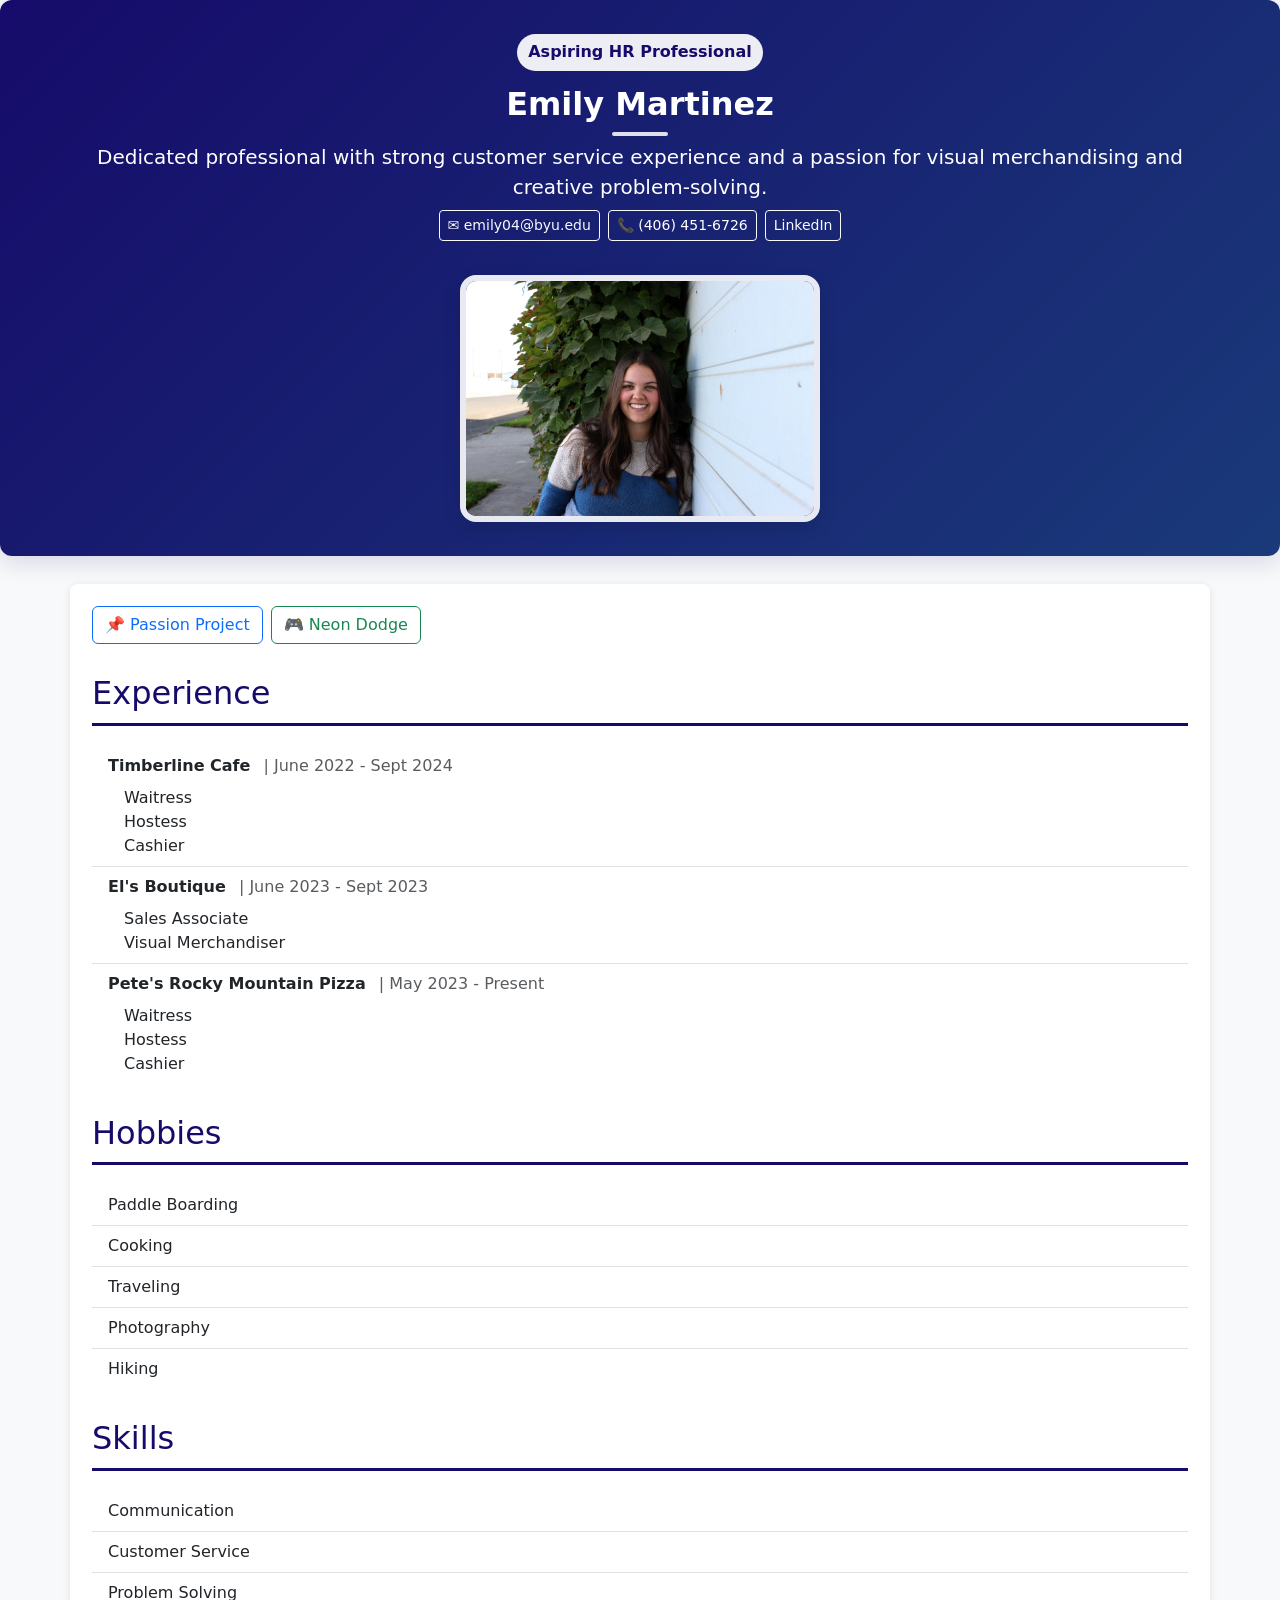
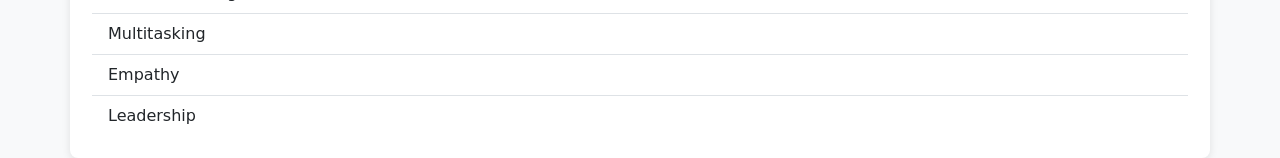
<file: index.Html>
<html>
    <head>
        <meta charset="UTF-8">
        <meta name="viewport" content="width=device-width, initial-scale=1.0">
        <title>Emily's Resume</title>
        <link href="https://cdn.jsdelivr.net/npm/bootstrap@5.3.0/dist/css/bootstrap.min.css" rel="stylesheet">
        <link rel="stylesheet" href="css/style.css">
    </head>
    <body>
        <div class="header-section">
            <div class="container">
                <span class="header-badge mb-2">Aspiring HR Professional</span>
                <h1>Emily Martinez</h1>
                <p class="lead text-white mb-2">Dedicated professional with strong customer service experience and a passion for visual merchandising and creative problem-solving.</p>
                <div class="d-flex justify-content-center flex-wrap gap-2 mb-3">
                    <a href="mailto:emily04@byu.edu" class="btn btn-outline-light btn-sm">✉️ emily04@byu.edu</a>
                    <span class="btn btn-outline-light btn-sm text-white">📞 (406) 451-6726</span>
                    <a href="https://www.linkedin.com/in/emily-martinez-b45a57395" class="btn btn-outline-light btn-sm" target="_blank" rel="noopener noreferrer">LinkedIn</a>
                </div>
                <img src="photos/EmilyHeadshot.jpeg" alt="Emily Martinez Headshot" width="360" height="240" />
            </div>
        </div>

        <div class="container content-box">
            <div class="mb-4 d-flex flex-wrap gap-2">
                <a href="css/Scratch.html" class="btn btn-outline-primary">📌 Passion Project</a>
                <a href="NeonDodge.html" class="btn btn-outline-success">🎮 Neon Dodge</a>
            </div>

            <h2 class="section-title" id="Experience">Experience</h2>
            <ul class="list-group list-group-flush">
                <li class="list-group-item">
                    <strong>Timberline Cafe</strong>
                    <span class="text-muted ms-2">| June 2022 - Sept 2024
                    </span>
                    <ul class="list-unstyled mt-2 ms-3">
                        <li>Waitress</li>
                        <li>Hostess</li>
                        <li>Cashier</li>
                    </ul>
                </li>
                <li class="list-group-item">
                    <strong>El's Boutique</strong>
                    <span class="text-muted ms-2">| June 2023 - Sept 2023</span>
                    <ul class="list-unstyled mt-2 ms-3">
                        <li>Sales Associate</li>
                        <li>Visual Merchandiser</li>
                    </ul>
                </li>
                <li class="list-group-item">
                    <strong>Pete's Rocky Mountain Pizza</strong>
                    <span class="text-muted ms-2">| May 2023 - Present</span>
                    <ul class="list-unstyled mt-2 ms-3">
                        <li>Waitress</li>
                        <li>Hostess</li>
                        <li>Cashier</li>
                    </ul>
                </li>
            </ul>

            <h2 class="section-title" id="Hobbies">Hobbies</h2>
            <ul class="list-group list-group-flush">
                <li class="list-group-item">Paddle Boarding</li>
                <li class="list-group-item">Cooking</li>
                <li class="list-group-item">Traveling</li>
                <li class="list-group-item">Photography</li>
                <li class="list-group-item">Hiking</li>
            </ul>

            <h2 class="section-title" id="Skills">Skills</h2>
            <ul class="list-group list-group-flush">
                <li class="list-group-item">Communication</li>
                <li class="list-group-item">Customer Service</li>
                <li class="list-group-item">Problem Solving</li>
                <li class="list-group-item">Multitasking</li>
                <li class="list-group-item">Empathy</li>
                <li class="list-group-item">Leadership</li>
            </ul>
        </div>
        <script src="https://cdn.jsdelivr.net/npm/bootstrap@5.3.0/dist/js/bootstrap.bundle.min.js"></script>

    </body>
   
</html>
</file>
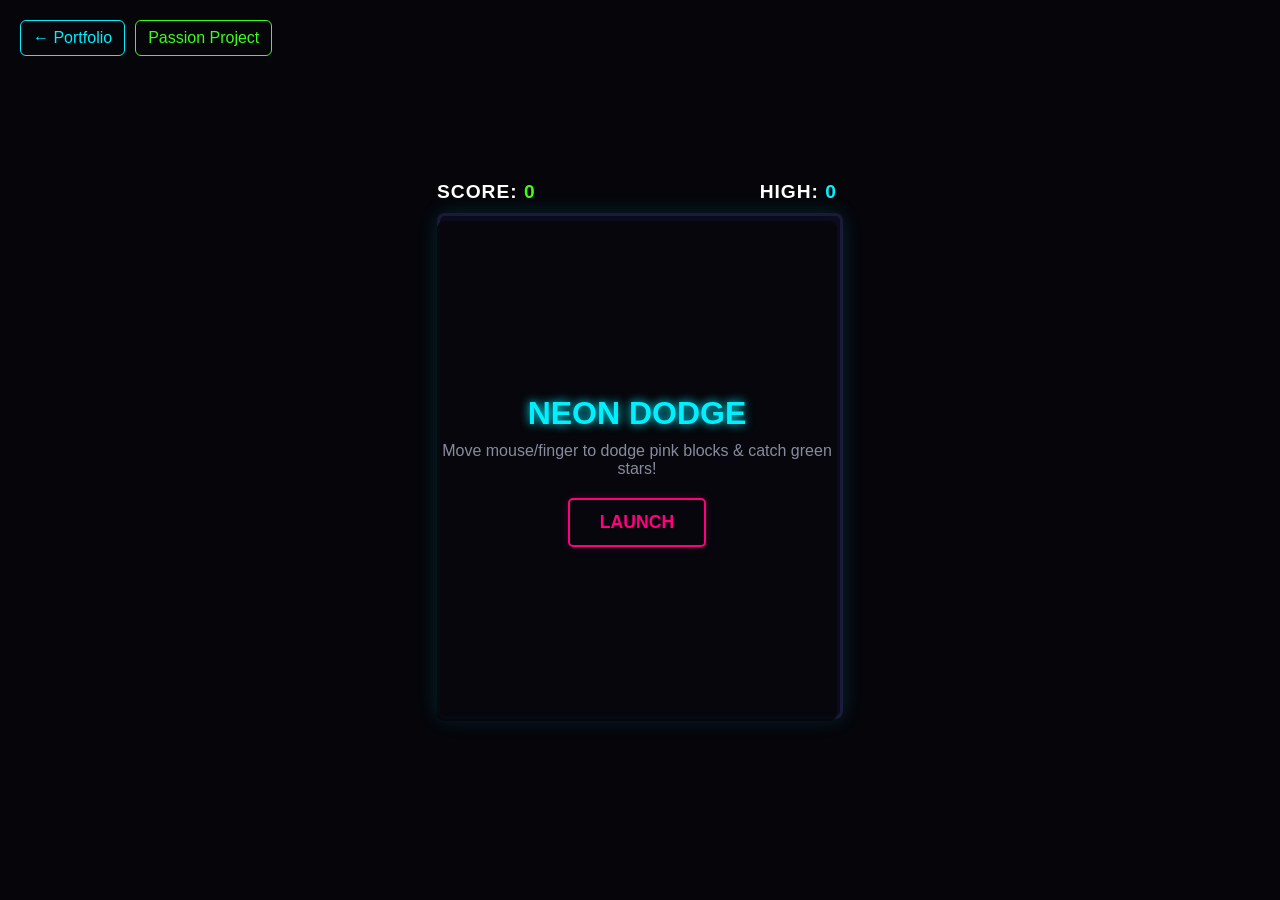
<file: NeonDodge.html>
<html lang="en">
<head>
    <meta charset="UTF-8">
    <meta name="viewport" content="width=device-width, initial-scale=1.0">
    <title>Retro Neon Dodge</title>
    <style>
        :root {
            --bg-color: #05050a;
            --neon-blue: #00f0ff;
            --neon-pink: #ff007f;
            --neon-green: #39ff14;
            --text-color: #ffffff;
        }

        body {
            margin: 0;
            padding: 0;
            background-color: var(--bg-color);
            color: var(--text-color);
            font-family: 'Segoe UI', Arial, sans-serif;
            display: flex;
            flex-direction: column;
            align-items: center;
            justify-content: center;
            min-height: 100vh;
            overflow: hidden;
        }

        .game-wrapper {
            text-align: center;
            position: relative;
        }

        .score-board {
            display: flex;
            justify-content: space-between;
            width: 400px;
            margin-bottom: 10px;
            font-weight: bold;
            font-size: 1.2rem;
            letter-spacing: 1px;
        }

        #score { color: var(--neon-green); }
        #high-score { color: var(--neon-blue); }

        canvas {
            border: 3px solid #1a1a3a;
            background-color: #0b0b1e;
            box-shadow: 0 0 20px rgba(0, 240, 255, 0.15);
            cursor: none; /* Hides mouse over the game */
            border-radius: 8px;
            display: block;
        }

        .screen-overlay {
            position: absolute;
            top: 40px;
            left: 0;
            width: 400px;
            height: 500px;
            display: flex;
            flex-direction: column;
            align-items: center;
            justify-content: center;
            background: rgba(5, 5, 10, 0.85);
            border-radius: 8px;
            box-sizing: border-box;
        }

        h1 {
            margin: 0 0 10px 0;
            font-size: 2rem;
            color: var(--neon-blue);
            text-shadow: 0 0 10px var(--neon-blue);
            text-transform: uppercase;
        }

        p {
            margin: 0 0 20px 0;
            color: #8a8a9e;
        }

        .start-btn {
            background: transparent;
            border: 2px solid var(--neon-pink);
            color: var(--neon-pink);
            padding: 12px 30px;
            font-size: 1.1rem;
            font-weight: bold;
            text-transform: uppercase;
            cursor: pointer;
            border-radius: 5px;
            box-shadow: 0 0 10px rgba(255, 0, 127, 0.2);
            transition: all 0.2s ease;
        }

        .start-btn:hover {
            background: var(--neon-pink);
            color: #000;
            box-shadow: 0 0 20px var(--neon-pink);
        }

        .hidden {
            display: none !important;
        }
    </style>
</head>
<body>

    <div class="nav-links" style="position:absolute; top:20px; left:20px; z-index:10; display:flex; gap:10px;">
        <a href="index.html" style="color:#00f0ff; text-decoration:none; border:1px solid #00f0ff; padding:8px 12px; border-radius:6px;">← Portfolio</a>
        <a href="css/Scratch.html" style="color:#39ff14; text-decoration:none; border:1px solid #39ff14; padding:8px 12px; border-radius:6px;">Passion Project</a>
    </div>

    <div class="game-wrapper">
        <div class="score-board">
            <div>SCORE: <span id="score">0</span></div>
            <div>HIGH: <span id="high-score">0</span></div>
        </div>

        <canvas id="gameCanvas" width="400" height="500"></canvas>

        <div id="start-screen" class="screen-overlay">
            <h1>Neon Dodge</h1>
            <p>Move mouse/finger to dodge pink blocks & catch green stars!</p>
            <button class="start-btn" onclick="startGame()">Launch</button>
        </div>

        <div id="gameover-screen" class="screen-overlay hidden">
            <h1 style="color: var(--neon-pink); text-shadow: 0 0 10px var(--neon-pink);">System Crash</h1>
            <p id="final-score-text">You scored 0 points</p>
            <button class="start-btn" onclick="startGame()">Restart</button>
        </div>
    </div>

    <script>
        const canvas = document.getElementById('gameCanvas');
        const ctx = canvas.getContext('2d');

        // Game configuration elements
        let score = 0;
        let highScore = 0;
        let gameActive = false;
        let obstacles = [];
        let stars = [];
        let spawnTimer = 0;

        // Player Attributes
        const player = {
            x: 200,
            y: 430,
            radius: 12,
            color: '#00f0ff'
        };

        // Track movement inputs
        canvas.addEventListener('mousemove', (e) => {
            const rect = canvas.getBoundingClientRect();
            // Center the player on the mouse X coordinate
            player.x = e.clientX - rect.left;
            
            // Constrain player to canvas bounds
            if (player.x < player.radius) player.x = player.radius;
            if (player.x > canvas.width - player.radius) player.x = canvas.width - player.radius;
        });

        // Touch support for mobile devices
        canvas.addEventListener('touchmove', (e) => {
            e.preventDefault();
            const rect = canvas.getBoundingClientRect();
            player.x = e.touches[0].clientX - rect.left;
            
            if (player.x < player.radius) player.x = player.radius;
            if (player.x > canvas.width - player.radius) player.x = canvas.width - player.radius;
        }, { passive: false });

        function startGame() {
            // Reset state variables
            score = 0;
            obstacles = [];
            stars = [];
            spawnTimer = 0;
            gameActive = true;

            document.getElementById('score').innerText = score;
            document.getElementById('start-screen').classList.add('hidden');
            document.getElementById('gameover-screen').classList.add('hidden');

            // Begin rendering engine loop
            requestAnimationFrame(updateGame);
        }

        function triggerGameOver() {
            gameActive = false;
            if (score > highScore) {
                highScore = score;
                document.getElementById('high-score').innerText = highScore;
            }
            document.getElementById('final-score-text').innerText = `You collected ${score} star cores!`;
            document.getElementById('gameover-screen').classList.remove('hidden');
        }

        function updateGame() {
            if (!gameActive) return;

            // Clear display
            ctx.clearRect(0, 0, canvas.width, canvas.height);

            // 1. Draw Player Ship
            ctx.beginPath();
            ctx.arc(player.x, player.y, player.radius, 0, Math.PI * 2);
            ctx.fillStyle = player.color;
            ctx.shadowBlur = 15;
            ctx.shadowColor = player.color;
            ctx.fill();
            ctx.closePath();

            // 2. Spawn Hazard / Reward Entities
            spawnTimer++;
            if (spawnTimer % 20 === 0) {
                // Determine speed multiplier based on score to scale difficulty dynamically
                let speedBoost = Math.min(score / 5, 6);

                if (Math.random() < 0.65) {
                    // Spawn dangerous pink obstacle box
                    obstacles.push({
                        x: Math.random() * (canvas.width - 20),
                        y: -20,
                        width: 20 + Math.random() * 15,
                        height: 20,
                        speed: 4 + Math.random() * 3 + speedBoost
                    });
                } else {
                    // Spawn helpful green target star
                    stars.push({
                        x: Math.random() * (canvas.width - 14) + 7,
                        y: -15,
                        radius: 7,
                        speed: 3 + Math.random() * 2 + speedBoost
                    });
                }
            }

            // 3. Update & Draw Hazards (Pink Boxes)
            for (let i = obstacles.length - 1; i >= 0; i--) {
                let obs = obstacles[i];
                obs.y += obs.speed;

                ctx.fillStyle = '#ff007f';
                ctx.shadowColor = '#ff007f';
                ctx.shadowBlur = 10;
                ctx.fillRect(obs.x, obs.y, obs.width, obs.height);

                // Collision Logic: Box vs Circle bounding check
                let closestX = Math.max(obs.x, Math.min(player.x, obs.x + obs.width));
                let closestY = Math.max(obs.y, Math.min(player.y, obs.y + obs.height));
                let distanceX = player.x - closestX;
                let distanceY = player.y - closestY;
                let distanceSquared = (distanceX * distanceX) + (distanceY * distanceY);

                if (distanceSquared < (player.radius * player.radius)) {
                    triggerGameOver();
                    return;
                }

                // Cleanup objects that go off screen
                if (obs.y > canvas.height) {
                    obstacles.splice(i, 1);
                }
            }

            // 4. Update & Draw Collection Targets (Green Stars)
            for (let i = stars.length - 1; i >= 0; i--) {
                let star = stars[i];
                star.y += star.speed;

                ctx.beginPath();
                ctx.arc(star.x, star.y, star.radius, 0, Math.PI * 2);
                ctx.fillStyle = '#39ff14';
                ctx.shadowColor = '#39ff14';
                ctx.shadowBlur = 12;
                ctx.fill();
                ctx.closePath();

                // Collision Logic: Circle vs Circle distance formula
                let distCheckX = player.x - star.x;
                let distCheckY = player.y - star.y;
                let distance = Math.sqrt(distCheckX * distCheckX + distCheckY * distCheckY);

                if (distance < player.radius + star.radius) {
                    score++;
                    document.getElementById('score').innerText = score;
                    stars.splice(i, 1);
                    continue;
                }

                if (star.y > canvas.height) {
                    stars.splice(i, 1);
                }
            }

            // Remove lighting bloom filters for subsequent frames optimization
            ctx.shadowBlur = 0;

            requestAnimationFrame(updateGame);
        }
    </script>
</body>
</html>
</file>
<file: css/style.css>
body {
    background-color: #f8f9fa;
    margin: 0;
    padding: 0;
}

.header-section {
    background: linear-gradient(135deg, #160b6a 0%, #1a3a7a 100%);
    color: white;
    padding: 34px 18px;
    text-align: center;
    margin-bottom: 28px;
    border-radius: 12px;
    box-shadow: 0 6px 24px rgba(22,11,106,0.15);
}

.header-section .header-badge {
    background: rgba(255,255,255,0.92);
    color: #160b6a;
    font-weight: 600;
    padding: 0.4rem 0.7rem;
    border-radius: 999px;
    display: inline-block;
}

.header-section h1 {
    font-size: 2rem;
    font-weight: 700;
    margin: 8px 0 6px;
    line-height: 1.1;
}

.header-section h1::after {
    content: "";
    display: block;
    width: 56px;
    height: 4px;
    background: rgba(255,255,255,0.9);
    margin: 10px auto 0;
    border-radius: 2px;
    opacity: 0.95;
}

.header-section img {
    border-radius: 16px;
    margin-top: 18px;
    box-shadow: 0 6px 18px rgba(0,0,0,0.12);
    border: 6px solid rgba(255,255,255,0.9);
    max-width: 380px;
    height: auto;
}

.section-title {
    color: #160b6a;
    border-bottom: 3px solid #160b6a;
    padding-bottom: 10px;
    margin-top: 30px;
    margin-bottom: 20px;
}

.content-box {
    background-color: white;
    padding: 22px;
    border-radius: 8px;
    box-shadow: 0 2px 8px rgba(0,0,0,0.1);
}

.content-container {
    display: flex;
    flex-direction: column;
    gap: 20px;
}

.info-box,
.media-box,
.tableau-box {
    background-color: white;
    padding: 20px;
    border-radius: 10px;
    box-shadow: 0 2px 10px rgba(0,0,0,0.08);
}

.video-wrapper {
    position: relative;
    padding-bottom: 56.25%;
    height: 0;
    overflow: hidden;
}

.video-wrapper iframe {
    position: absolute;
    top: 0;
    left: 0;
    width: 100%;
    height: 100%;
}

.topic-img {
    display: block;
    width: auto;
    max-width: 600px;
    max-height: 340px;
    height: auto;
    margin: 0 auto 20px;
    object-fit: contain;
}

.gallery-grid {
    display: grid;
    grid-template-columns: repeat(4, minmax(0, 1fr));
    grid-auto-rows: 140px;
    gap: 10px;
}

.gallery-item {
    border-radius: 16px;
    overflow: hidden;
    min-height: 120px;
    background-color: #f4f6fb;
    position: relative;
    display: flex;
    align-items: center;
    justify-content: center;
}

.gallery-item--featured {
    padding: 10px;
    background-color: #fff;
    grid-column: 1 / span 2;
    grid-row: 3 / span 2;
}

.gallery-item--large {
    grid-column: span 2;
}

.gallery-item--tall {
    grid-row: span 2;
}

.gallery-item--wide {
    grid-column: span 2;
}

.gallery-img {
    display: block;
    width: 100%;
    height: 100%;
    object-fit: cover;
}

.gallery-item--featured .gallery-img {
    object-fit: contain;
    width: auto;
    max-width: 100%;
    max-height: 100%;
}

.gallery-placeholder {
    border: 1px dashed #9ca3af;
    color: #6b7280;
    font-size: 0.95rem;
    padding: 16px;
    text-align: center;
}

@media (max-width: 992px) {
    .gallery-grid {
        grid-template-columns: repeat(3, minmax(0, 1fr));
        grid-auto-rows: 150px;
    }
}

@media (max-width: 768px) {
    .header-section {
        padding: 28px 16px;
    }

    .header-section h1 {
        font-size: 1.75rem;
    }

    .content-box {
        padding: 18px;
    }

    .info-box,
    .media-box,
    .tableau-box {
        padding: 18px;
    }

    .topic-img {
        max-height: 240px;
    }

    .video-wrapper {
        padding-bottom: 60%;
    }
}

@media (max-width: 576px) {
    .header-section {
        padding: 22px 14px;
    }

    .header-section h1 {
        font-size: 1.6rem;
    }

    .content-box {
        padding: 14px;
    }

    .info-box,
    .media-box,
    .tableau-box {
        padding: 14px;
    }

    .topic-img {
        max-height: 200px;
    }
}
</file>
